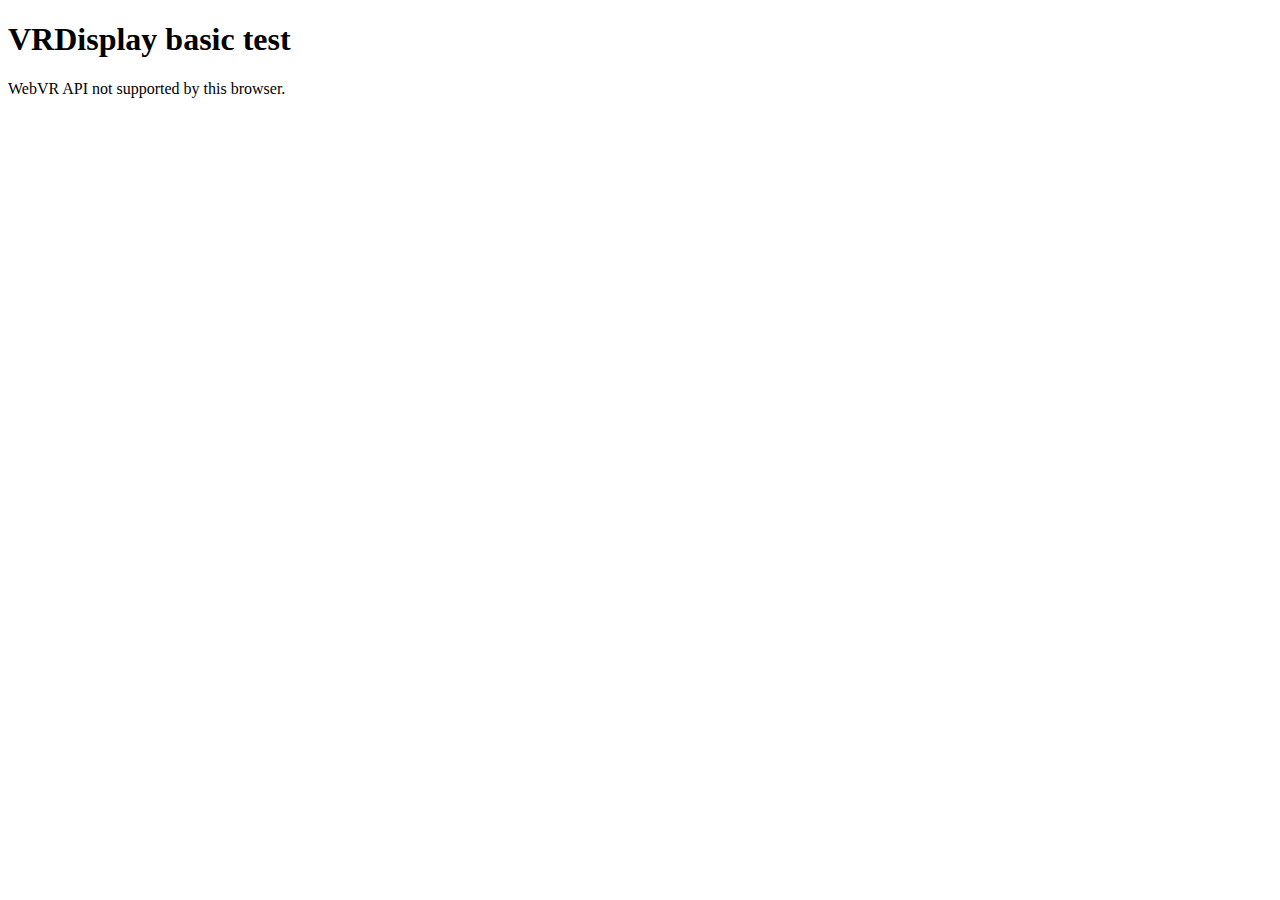
<file: basic-display-info/index.html>
<!DOCTYPE html>
<html>
  <head>
    <meta charset="utf-8">
    <meta http-equiv="X-UA-Compatible" content="IE=edge,chrome=1">
    <meta name="viewport" content="width=device-width">

    <title>VRDisplay basic test</title>

  </head>

  <body>
    <h1>VRDisplay basic test</h1>

    <p></p>

    <ul>
    </ul>


  </body>
  <script>
    var list = document.querySelector('ul');
    var info = document.querySelector('p');
    if(navigator.getVRDisplays) {
        reportDisplays();
    } else {
      info.textContent = 'WebVR API not supported by this browser.'
    }

    function reportDisplays() {
      navigator.getVRDisplays().then(function(displays) {
        for(var i = 0; i < displays.length; i++) {
          var cap = displays[i].capabilities;
          // cap is a VRDisplayCapabilities object
          var listItem = document.createElement('li');
          listItem.innerHTML = '<strong>Display ' + (i+1) + '</strong>'
                       + '<br>VR Display ID: ' + displays[i].displayId
                       + '<br>VR Display Name: ' + displays[i].displayName
                       + '<br>Display can present content: ' + cap.canPresent
                       + '<br>Display is separate from the computer\'s main display: ' + cap.hasExternalDisplay
                       + '<br>Display can return position info: ' + cap.hasPosition
                       + '<br>Display can return orientation info: ' + cap.hasOrientation
                       + '<br>Display max layers: ' + cap.maxLayers;
          list.appendChild(listItem);
        }
      });
    }

// Clear the list when needed

function clearList() {
  while (list.firstChild) {
    list.removeChild(list.firstChild);
  }
}

// Events

// supported in Firefox and Chrome

window.addEventListener('vrdisplaypresentchange', function() {
  if(vrDisplay.isPresenting) {
    info.textContent = 'Display has started presenting.';
  } else {
    info.textContent = 'Display has stopped presenting.';
  }
  clearList();
  reportDisplays();
});

// Seem to work in Chrome, but not Firefox at the moment

window.addEventListener('vrdisplayconnect', function() {
  info.textContent = 'Display connected.';
  clearList();
  reportDisplays();
});

window.addEventListener('vrdisplaydisconnect', function() {
  info.textContent = 'Display disconnected.';
  clearList();
  reportDisplays();
});

// Listed in 1.1 spec, but currently don't seem to work anywhere

window.addEventListener('vrdisplayactivate', function() {
  info.textContent = 'Display activated.';
  clearList();
  reportDisplays();
});

window.addEventListener('vrdisplaydeactivate', function() {
  info.textContent = 'Display deactivated.';
  clearList();
  reportDisplays();
});

window.addEventListener('vrdisplayblur', function() {
  info.textContent = 'Display unfocused.';
  clearList();
  reportDisplays();
});

window.addEventListener('vrdisplayfocus', function() {
  info.textContent = 'Display focused.';
  clearList();
  reportDisplays();
});


  </script>
</html>
</file>
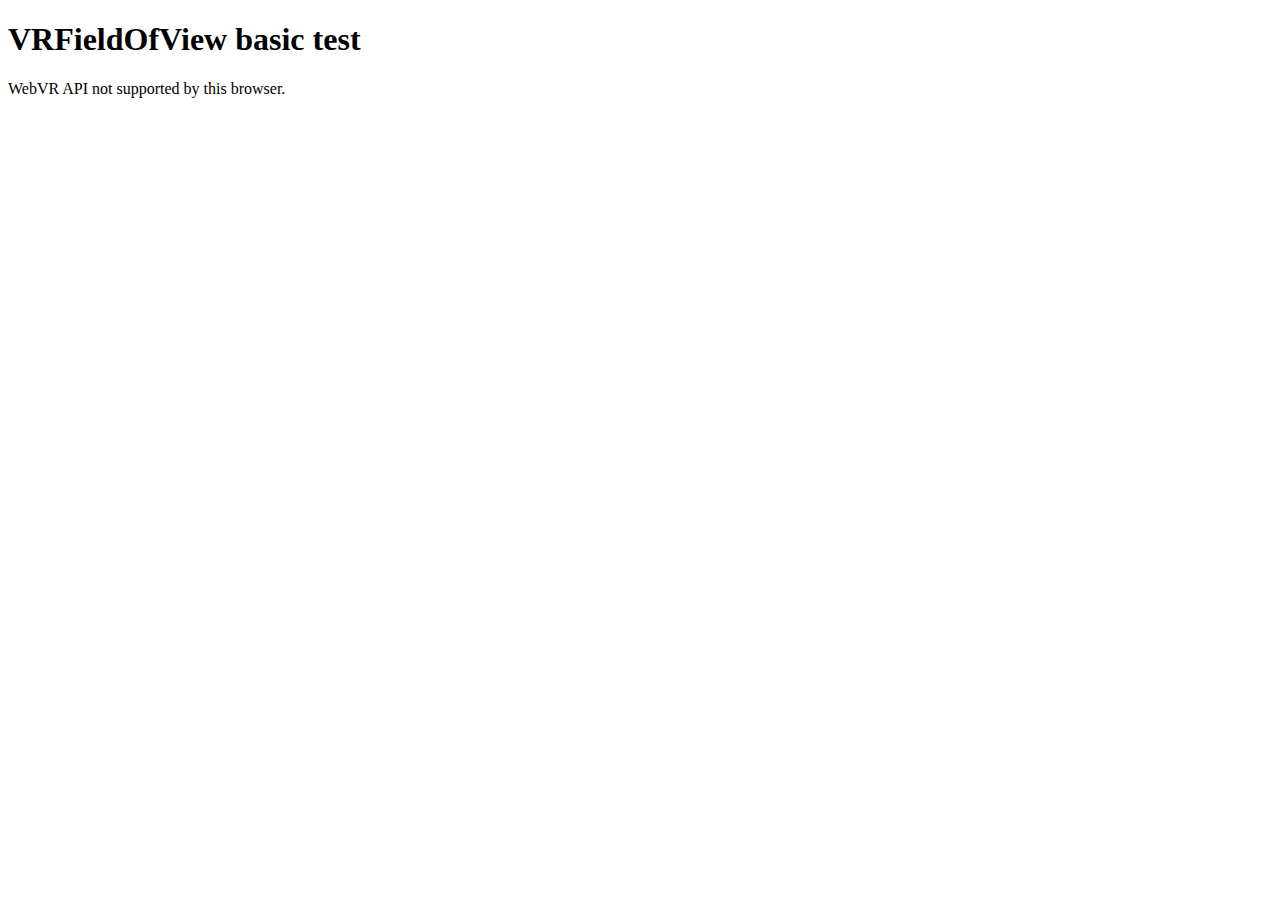
<file: field-of-view-test/index.html>
<!DOCTYPE html>
<html>
  <head>
    <meta charset="utf-8">
    <meta http-equiv="X-UA-Compatible" content="IE=edge,chrome=1">
    <meta name="viewport" content="width=device-width">

    <title>VRFieldOfView basic test</title>

  </head>

  <body>
    <h1>VRFieldOfView basic test</h1>

    <p></p>

    <ul>
    </ul>


  </body>
  <script>
    var info = document.querySelector('p');
    var list = document.querySelector('ul');
    var vrDisplay;

    if(navigator.getVRDisplays) {
        reportFieldOfView();
    } else {
      info.textContent = 'WebVR API not supported by this browser.'
    }

    function reportFieldOfView() {
      navigator.getVRDisplays().then(function(displays) {
        vrDisplay = displays[0];
        var lEye = vrDisplay.getEyeParameters('left');
        var rEye = vrDisplay.getEyeParameters('right');
        // lEye and rEye are VREyeParameters objects

        var lFOV = lEye.fieldOfView;
        var rFOV = rEye.fieldOfView;
        // lFOV and rFOV are VRFieldOfView objects

        var listitem1 = document.createElement('li');
        var listitem2 = document.createElement('li');

        listitem1.innerHTML = '<strong>Left eye parameters</strong>'
                     + '<br>Offset: ' + lEye.offset
                     + '<br>Render width: ' + lEye.renderWidth
                     + '<br>Render height: ' + lEye.renderHeight
                     + '<br>Up degrees: ' + lFOV.upDegrees
                     + '<br>Right degrees: ' + lFOV.rightDegrees
                     + '<br>Down degrees: ' + lFOV.downDegrees
                     + '<br>Left degrees: ' + lFOV.leftDegrees

       listitem2.innerHTML = '<strong>Right eye parameters</strong>'
                    + '<br>Offset: ' + rEye.offset
                    + '<br>Render width: ' + rEye.renderWidth
                    + '<br>Render height: ' + rEye.renderHeight
                    + '<br>Up degrees: ' + rFOV.upDegrees
                    + '<br>Right degrees: ' + rFOV.rightDegrees
                    + '<br>Down degrees: ' + rFOV.downDegrees
                    + '<br>Left degrees: ' + rFOV.leftDegrees

        list.appendChild(listitem1);
        list.appendChild(listitem2);
      });
    }
  </script>
</html>
</file>
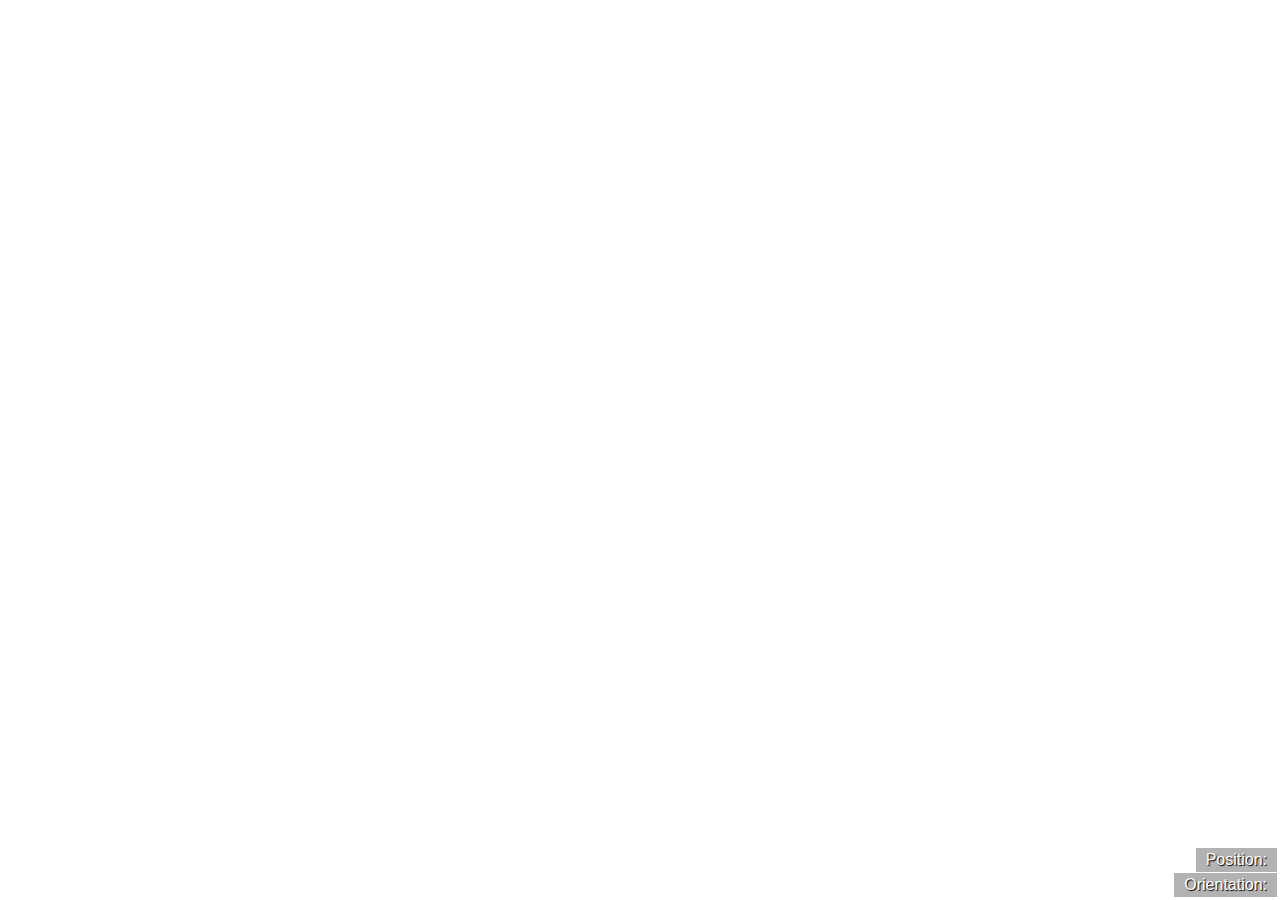
<file: positionsensorvrdevice/index.html>
<!DOCTYPE html>
<html>
  <head>
    <meta charset="utf-8">
    <meta http-equiv="X-UA-Compatible" content="IE=edge,chrome=1">
    <meta name="viewport" content="width=device-width">

    <title>PositionSensorVRDevice test</title>

    <link rel="stylesheet" href="style.css">
    <!--[if lt IE 9]>
      <script src="//html5shiv.googlecode.com/svn/trunk/html5.js"></script>
    <![endif]-->
  </head>

  <body>

  <p>Position: </p>
  <p>Orientation: </p>

  </body>
  <script>
    var posPara = document.querySelectorAll('p')[0];
    var orientPara = document.querySelectorAll('p')[1];
    var gHMD, gPositionSensor;
    var xPos = 0;
    var yPos = 0;
    var zPos = 0.25;
    var xOrient, yOrient, zOrient;
    var WIDTH,HEIGHT,lCtrOffset,rCtrOffset;
    var posState, posOrient;

    navigator.getVRDevices().then(function(devices) {
      for (var i = 0; i < devices.length; ++i) {
        if (devices[i] instanceof HMDVRDevice) {
          gHMD = devices[i];
          break;
        }
      }

      if (gHMD) {
        for (var i = 0; i < devices.length; ++i) {
          if (devices[i] instanceof PositionSensorVRDevice && devices[i].hardwareUnitId === gHMD.hardwareUnitId) {
            gPositionSensor = devices[i];
            break;
          }
        }
      }
    });

    var myCanvas = document.createElement('canvas');
    var ctx = myCanvas.getContext('2d');
    var body = document.querySelector('body');
    body.appendChild(myCanvas);

    var image = new Image();
    image.src = 'firefox.png';
    image.onload = draw;

    function draw() {
      WIDTH = window.innerWidth;
      HEIGHT = window.innerHeight;
      lCtrOffset = WIDTH*0.25;
      rCtrOffset = WIDTH*0.25;

      myCanvas.width = WIDTH;
      myCanvas.height = HEIGHT;

      setView();
      drawImages();
      drawCrosshairs();

      requestAnimationFrame(draw);
    }

    function drawImages() {
      ctx.fillStyle = 'white';
      ctx.fillRect(0,0,WIDTH,HEIGHT);

      ctx.save();
      ctx.beginPath();
      ctx.translate(WIDTH/4,HEIGHT/2);
      ctx.rect(-(WIDTH/4),-(HEIGHT/2),WIDTH/2,HEIGHT);
      ctx.clip();
      ctx.strokeStyle = "black";
      ctx.rotate(zOrient * Math.PI / 180);
      ctx.transform(1,0,0,1,0,0);
      ctx.drawImage(image,-(WIDTH/4)+lCtrOffset-((image.width)/(2*(1/zPos)))+xPos-yOrient,-((image.height)/(2*(1/zPos)))+yPos+xOrient,image.width*zPos,image.height*zPos);
      ctx.stroke();
      ctx.restore();

      ctx.save();
      ctx.beginPath();
      ctx.translate(WIDTH*0.75,HEIGHT/2);
      ctx.rect(-(WIDTH/4),-(HEIGHT/2),WIDTH/2,HEIGHT);
      ctx.clip();
      ctx.strokeStyle = "black";
      ctx.rotate(zOrient * Math.PI / 180);
      ctx.drawImage(image,(WIDTH*0.25)-rCtrOffset-((image.width)/(2*(1/zPos)))+xPos-yOrient,-((image.height)/(2*(1/zPos)))+yPos+xOrient,image.width*zPos,image.height*zPos);
      ctx.stroke();
      ctx.restore();
    }

    function drawCrosshairs() {
      ctx.beginPath();
      ctx.moveTo(lCtrOffset,(HEIGHT/2)-10);
      ctx.lineTo(lCtrOffset,(HEIGHT/2)+10);
      ctx.moveTo(lCtrOffset-10,(HEIGHT/2));
      ctx.lineTo(lCtrOffset+10,(HEIGHT/2));
      ctx.moveTo(WIDTH-rCtrOffset,(HEIGHT/2)-10);
      ctx.lineTo(WIDTH-rCtrOffset,(HEIGHT/2)+10);
      ctx.moveTo(WIDTH-rCtrOffset-10,(HEIGHT/2));
      ctx.lineTo(WIDTH-rCtrOffset+10,(HEIGHT/2));
      ctx.strokeStyle = "black";
      ctx.lineWidth = 2;
      ctx.stroke();
    }

    function setView() {
      var posState = gPositionSensor.getState();
      if(posState.hasPosition) {
        posPara.textContent = 'Position: x' + roundToTwo(posState.position.x) + " y"
                                    + roundToTwo(posState.position.y) + " z"
                                    + roundToTwo(posState.position.z);
        xPos = -posState.position.x * WIDTH * 2;
        yPos = posState.position.y * HEIGHT * 2;
        if(-posState.position.z > 0.01) {
          zPos = -posState.position.z;
        } else {
          zPos = 0.01;
        }
      }

      if(posState.hasOrientation) {
        orientPara.textContent = 'Orientation: x' + roundToTwo(posState.orientation.x) + " y"
                                    + roundToTwo(posState.orientation.y) + " z"
                                    + roundToTwo(posState.orientation.z);
        xOrient = posState.orientation.x * WIDTH;
        yOrient = -posState.orientation.y * HEIGHT * 2;
        zOrient = -posState.orientation.z * 180;

      }
    }

    function roundToTwo(num) {    
      return +(Math.round(num + "e+2")  + "e-2");
    }

    myCanvas.addEventListener('click',fullScreen,false);

    function fullScreen() {
      if (myCanvas.requestFullscreen) {
        myCanvas.requestFullscreen();
      } else if (myCanvas.msRequestFullscreen) {
        myCanvas.msRequestFullscreen();
      } else if (myCanvas.mozRequestFullScreen) {
        myCanvas.mozRequestFullScreen();
      } else if (myCanvas.webkitRequestFullscreen) {
        myCanvas.webkitRequestFullscreen();
      }
    }

    
  </script>
</html>
</file>
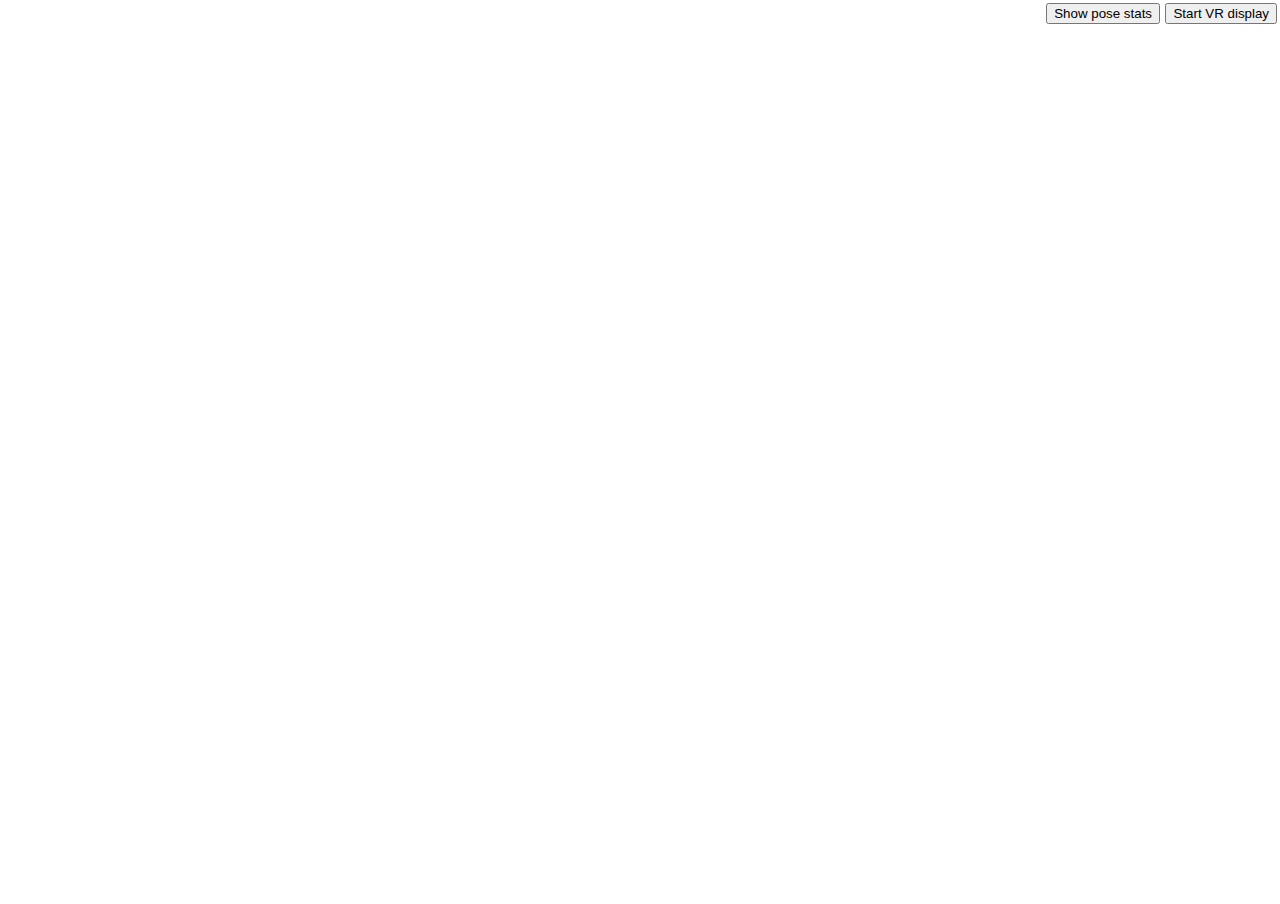
<file: raw-webgl-controller-example/index.html>
<!doctype html>
<html>
  <head>
    <title>Raw WebGL/WebVR Demo</title>
    <meta http-equiv="Content-Type" content="text/html; charset=utf-8">
    <link rel="stylesheet" href="webgl.css" type="text/css">
  </head>

  <body>
    <canvas id="glcanvas" width="640" height="480">
      Your browser doesn't appear to support the <code>&lt;canvas&gt;</code> element.
    </canvas>
    <button class="stop-start">Start VR display</button>
    <button class="pose-stats">Show pose stats</button>

    <section>
      <div>
        <p class="pos">&nbsp;</p>
        <p class="orient">&nbsp;</p>
      </div>
      <div>
        <p class="lin-vel">&nbsp;</p>
        <p class="ang-vel">&nbsp;</p>
      </div>
      <div>
        <p class="lin-acc">&nbsp;</p>
        <p class="ang-acc">&nbsp;</p>
      </div>
    </section>

    <script src="sylvester.js" type="text/javascript"></script>
    <script src="glUtils.js" type="text/javascript"></script>
    <script src="webgl-demo.js" type="text/javascript"></script>

    <!-- Fragment shader program -->

    <script id="shader-fs" type="x-shader/x-fragment">
      varying highp vec2 vTextureCoord;

      uniform sampler2D uSampler;

      void main(void) {
        gl_FragColor = texture2D(uSampler, vec2(vTextureCoord.s, vTextureCoord.t));
      }
    </script>

    <!-- Vertex shader program -->

    <script id="shader-vs" type="x-shader/x-vertex">
      attribute vec3 aVertexPosition;
      attribute vec2 aTextureCoord;

      uniform mat4 uMVMatrix;
      uniform mat4 uPMatrix;

      varying highp vec2 vTextureCoord;

      void main(void) {
        gl_Position = uPMatrix * uMVMatrix * vec4(aVertexPosition, 1.0);
        vTextureCoord = aTextureCoord;
      }
    </script>
  </body>
</html>
</file>
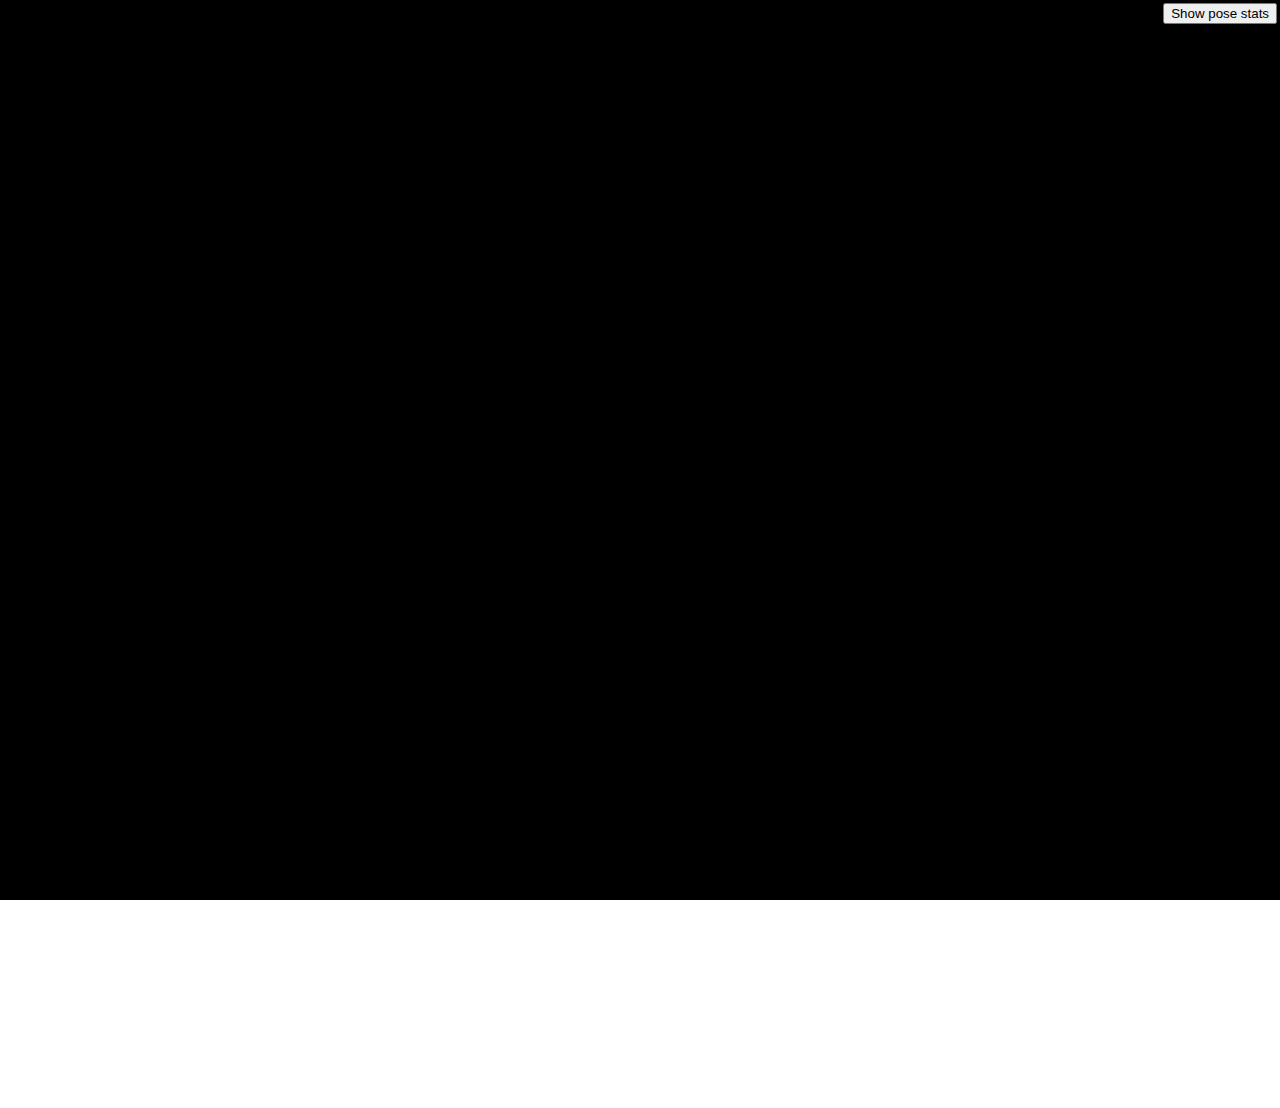
<file: raw-webgl-example/index.html>
<!doctype html>
<html>
  <head>
    <title>Raw WebGL/WebVR Demo</title>
    <meta http-equiv="Content-Type" content="text/html; charset=utf-8">
    <link rel="stylesheet" href="webgl.css" type="text/css">
  </head>

  <body onload="start()">
    <canvas id="glcanvas" width="640" height="480">
      Your browser doesn't appear to support the <code>&lt;canvas&gt;</code> element.
    </canvas>
    <button class="stop-start">Start VR display</button>
    <button class="pose-stats">Show pose stats</button>

    <section>
      <div>
        <p class="pos">&nbsp;</p>
        <p class="orient">&nbsp;</p>
      </div>
      <div>
        <p class="lin-vel">&nbsp;</p>
        <p class="ang-vel">&nbsp;</p>    
      </div>
      <div>
        <p class="lin-acc">&nbsp;</p>
        <p class="ang-acc">&nbsp;</p>     
      </div>
    </section>

    <script src="sylvester.js" type="text/javascript"></script>
    <script src="glUtils.js" type="text/javascript"></script>
    <script src="webgl-demo.js" type="text/javascript"></script>

    <!-- Fragment shader program -->

    <script id="shader-fs" type="x-shader/x-fragment">
      varying highp vec2 vTextureCoord;

      uniform sampler2D uSampler;

      void main(void) {
        gl_FragColor = texture2D(uSampler, vec2(vTextureCoord.s, vTextureCoord.t));
      }
    </script>

    <!-- Vertex shader program -->

    <script id="shader-vs" type="x-shader/x-vertex">
      attribute vec3 aVertexPosition;
      attribute vec2 aTextureCoord;

      uniform mat4 uMVMatrix;
      uniform mat4 uPMatrix;

      varying highp vec2 vTextureCoord;

      void main(void) {
        gl_Position = uPMatrix * uMVMatrix * vec4(aVertexPosition, 1.0);
        vTextureCoord = aTextureCoord;
      }
    </script>
  </body>
</html>
</file>
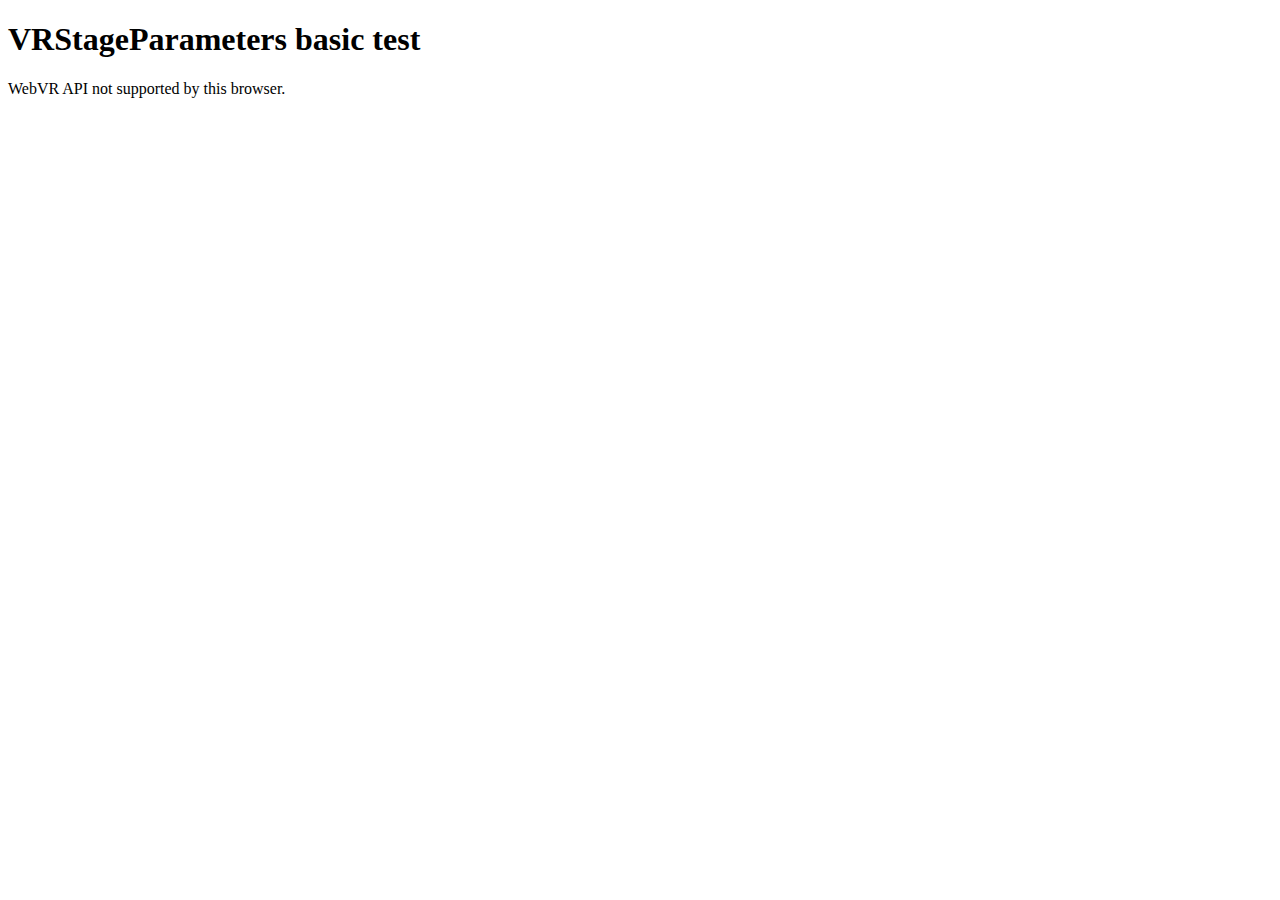
<file: stage-parameters-test/index.html>
<!DOCTYPE html>
<html>
  <head>
    <meta charset="utf-8">
    <meta http-equiv="X-UA-Compatible" content="IE=edge,chrome=1">
    <meta name="viewport" content="width=device-width">

    <title>VRStageParameters basic test</title>

  </head>

  <body>
    <h1>VRStageParameters basic test</h1>

    <p></p>

    <ul>
    </ul>


  </body>
  <script>
    var info = document.querySelector('p');
    var vrDisplay;

    if(navigator.getVRDisplays) {
        reportStageParams();
    } else {
      info.textContent = 'WebVR API not supported by this browser.'
    }

    function reportStageParams() {
      navigator.getVRDisplays().then(function(displays) {
        vrDisplay = displays[0];
        var stageParams = displays[i].stageParameters;
        // stageParams is a VRStageParameters object

        if(stageParams === null) {
          info.textContent = 'Your VR Hardware does not support room-scale experiences.'
        } else {
          info.textContent = '<strong>Display stage parameters</strong>'
                       + '<br>Sitting to standing transform: ' + stageParams.sittingToStandingTransform
                       + '<br>Play area width (m): ' + stageParams.sizeX
                       + '<br>Play area depth (m): ' + stageParams.sizeY
        }
      });
    }
  </script>
</html>
</file>
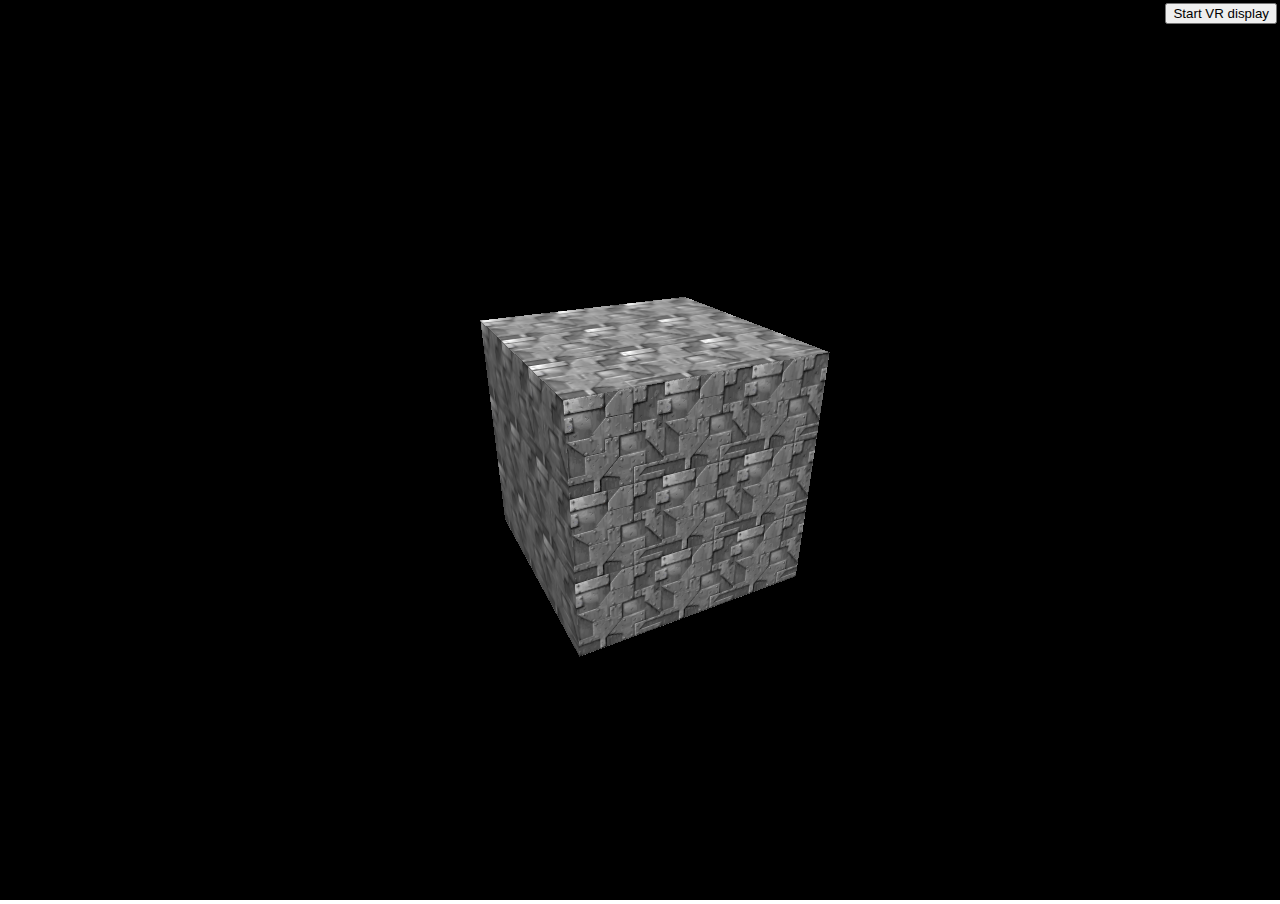
<file: three-js-webvr-demo/index.html>
<!DOCTYPE html>
<html>
  <head>
    <meta charset="utf-8">
    <meta http-equiv="X-UA-Compatible" content="IE=edge,chrome=1">
    <meta name="viewport" content="width=device-width">

    <title>Simple 3D WebVR scene</title>

    <style>
      body {
        margin: 0;
      }

      body {
        overflow: hidden;
      }

      button {
        position: absolute;
        top: 3px;
        right: 3px;
      }
    </style>
  </head>

  <body>

  <button>Start VR display</button>

  <script src="three.min.js"></script>
  <script src="VREffect.js"></script>
  <script src="WebVR.js"></script>
  <script src="WebVRCamera.js"></script>
  <script src="main.js"></script>
  </body>
</html>
</file>
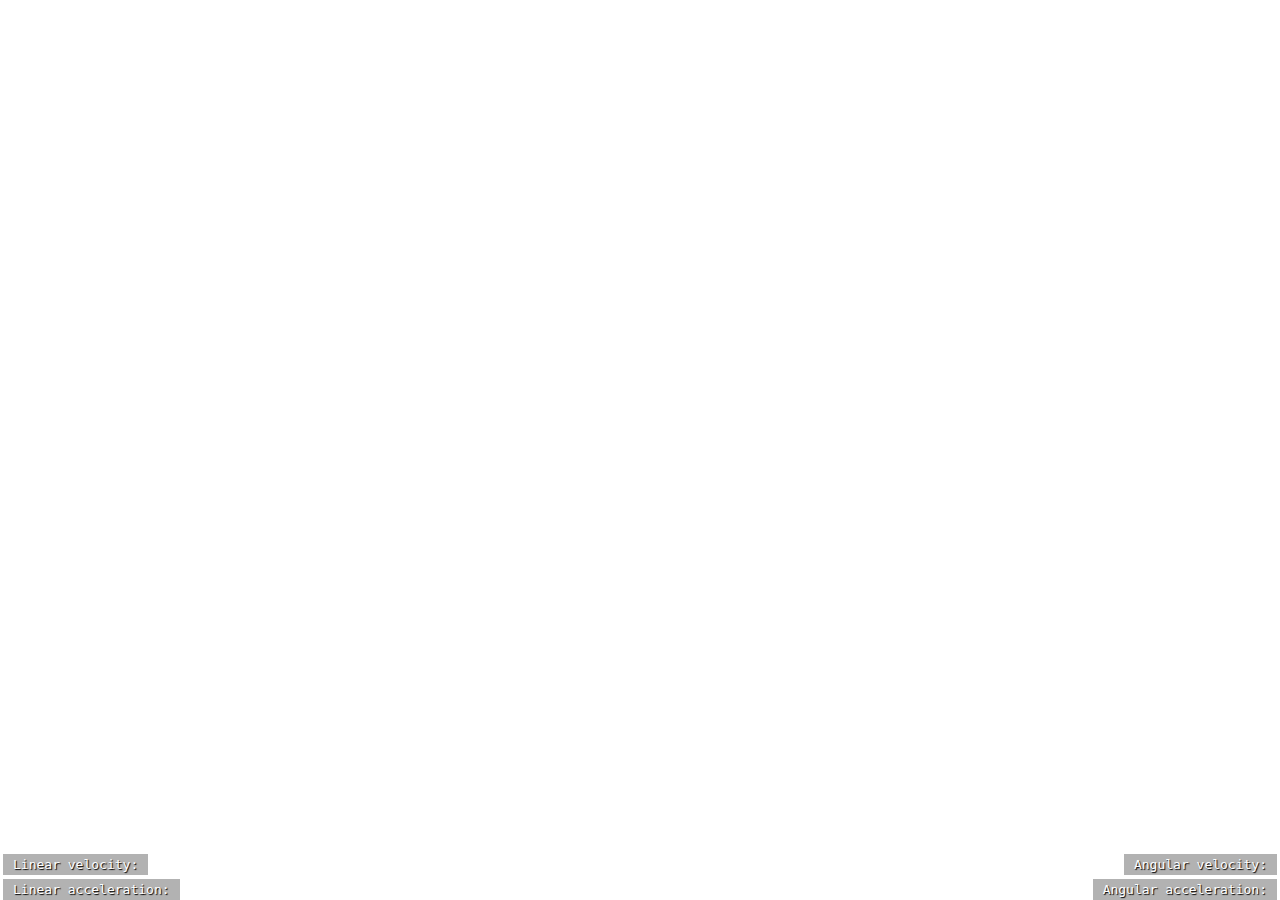
<file: velocity-acceleration/index.html>
<!DOCTYPE html>
<html>
  <head>
    <meta charset="utf-8">
    <meta http-equiv="X-UA-Compatible" content="IE=edge,chrome=1">
    <meta name="viewport" content="width=device-width">

    <title>PositionSensorVRDevice test</title>

    <link rel="stylesheet" href="style.css">
    <!--[if lt IE 9]>
      <script src="//html5shiv.googlecode.com/svn/trunk/html5.js"></script>
    <![endif]-->
  </head>

  <body>

  <p>Linear velocity: </p>
  <p>Linear acceleration: </p>
  <p>Angular velocity: </p>
  <p>Angular acceleration: </p>
  

  </body>
  <script>
    var linVelPara = document.querySelectorAll('p')[0];
    var linAccPara = document.querySelectorAll('p')[1];
    var angVelPara = document.querySelectorAll('p')[2];
    var angAccPara = document.querySelectorAll('p')[3];

    var gHMD, gPositionSensor;
    var xPos = 0;
    var yPos = 0;
    var zPos = 0.25;
    var xOrient, yOrient, zOrient;
    var WIDTH,HEIGHT,lCtrOffset,rCtrOffset;
    var posState, posOrient;

    navigator.getVRDevices().then(function(devices) {
      for (var i = 0; i < devices.length; ++i) {
        if (devices[i] instanceof HMDVRDevice) {
          gHMD = devices[i];
          break;
        }
      }

      if (gHMD) {
        for (var i = 0; i < devices.length; ++i) {
          if (devices[i] instanceof PositionSensorVRDevice && devices[i].hardwareUnitId === gHMD.hardwareUnitId) {
            gPositionSensor = devices[i];
            break;
          }
        }
      }
    });

    var myCanvas = document.createElement('canvas');
    var ctx = myCanvas.getContext('2d');
    var body = document.querySelector('body');
    body.appendChild(myCanvas);

    var image = new Image();
    image.src = 'firefox.png';
    image.onload = draw;

    function draw() {
      WIDTH = window.innerWidth;
      HEIGHT = window.innerHeight;
      lCtrOffset = WIDTH*0.25;
      rCtrOffset = WIDTH*0.25;

      myCanvas.width = WIDTH;
      myCanvas.height = HEIGHT;

      setView();
      drawImages();
      drawCrosshairs();

      requestAnimationFrame(draw);
    }

    function drawImages() {
      ctx.fillStyle = 'white';
      ctx.fillRect(0,0,WIDTH,HEIGHT);

      ctx.save();
      ctx.beginPath();
      ctx.translate(WIDTH/4,HEIGHT/2);
      ctx.rect(-(WIDTH/4),-(HEIGHT/2),WIDTH/2,HEIGHT);
      ctx.clip();
      ctx.strokeStyle = "black";
      ctx.rotate(zOrient * Math.PI / 180);
      ctx.transform(1,0,0,1,0,0);
      ctx.drawImage(image,-(WIDTH/4)+lCtrOffset-((image.width)/(2*(1/zPos)))+xPos-yOrient,-((image.height)/(2*(1/zPos)))+yPos+xOrient,image.width*zPos,image.height*zPos);
      ctx.stroke();
      ctx.restore();

      ctx.save();
      ctx.beginPath();
      ctx.translate(WIDTH*0.75,HEIGHT/2);
      ctx.rect(-(WIDTH/4),-(HEIGHT/2),WIDTH/2,HEIGHT);
      ctx.clip();
      ctx.strokeStyle = "black";
      ctx.rotate(zOrient * Math.PI / 180);
      ctx.drawImage(image,(WIDTH*0.25)-rCtrOffset-((image.width)/(2*(1/zPos)))+xPos-yOrient,-((image.height)/(2*(1/zPos)))+yPos+xOrient,image.width*zPos,image.height*zPos);
      ctx.stroke();
      ctx.restore();
    }

    function drawCrosshairs() {
      ctx.beginPath();
      ctx.moveTo(lCtrOffset,(HEIGHT/2)-10);
      ctx.lineTo(lCtrOffset,(HEIGHT/2)+10);
      ctx.moveTo(lCtrOffset-10,(HEIGHT/2));
      ctx.lineTo(lCtrOffset+10,(HEIGHT/2));
      ctx.moveTo(WIDTH-rCtrOffset,(HEIGHT/2)-10);
      ctx.lineTo(WIDTH-rCtrOffset,(HEIGHT/2)+10);
      ctx.moveTo(WIDTH-rCtrOffset-10,(HEIGHT/2));
      ctx.lineTo(WIDTH-rCtrOffset+10,(HEIGHT/2));
      ctx.strokeStyle = "black";
      ctx.lineWidth = 2;
      ctx.stroke();
    }

    function setView() {
      var posState = gPositionSensor.getState();
      if(posState.hasPosition) {
        xPos = -posState.position.x * WIDTH * 2;
        yPos = posState.position.y * HEIGHT * 2;
        if(-posState.position.z > 0.01) {
          zPos = -posState.position.z;
        } else {
          zPos = 0.01;
        }
      }

      if(posState.hasOrientation) {
        xOrient = posState.orientation.x * WIDTH;
        yOrient = -posState.orientation.y * HEIGHT * 2;
        zOrient = posState.orientation.z * 180;
      }

      linVelPara.textContent = 'Linear velocity: x' + formatNumber(posState.linearVelocity.x) + " y"
                                    + formatNumber(posState.linearVelocity.y) + " z"
                                    + formatNumber(posState.linearVelocity.z);

      linAccPara.textContent = 'Linear acceleration: x' + formatNumber(posState.linearAcceleration.x) + " y"
                                    + formatNumber(posState.linearAcceleration.y) + " z"
                                    + formatNumber(posState.linearAcceleration.z);
      
      angVelPara.textContent = 'Angular velocity: x' + formatNumber(posState.angularVelocity.x) + " y"
                                    + formatNumber(posState.angularVelocity.y) + " z"
                                    + formatNumber(posState.angularVelocity.z);

      angAccPara.textContent = 'Angular acceleration: x' + formatNumber(posState.angularVelocity.x) + " y"
                                    + formatNumber(posState.angularVelocity.y) + " z"
                                    + formatNumber(posState.angularVelocity.z);
    }

    function formatNumber(number) {
      number = number.toFixed(2);
      if(number => 0) {
        number = Math.abs(number);
        number = number.toFixed(2);
        number = "+" + number;
      }
      return number;
    }


    myCanvas.addEventListener('click',fullScreen,false);

    function fullScreen() {
      if (myCanvas.requestFullscreen) {
        myCanvas.requestFullscreen();
      } else if (myCanvas.msRequestFullscreen) {
        myCanvas.msRequestFullscreen();
      } else if (myCanvas.mozRequestFullScreen) {
        myCanvas.mozRequestFullScreen();
      } else if (myCanvas.webkitRequestFullscreen) {
        myCanvas.webkitRequestFullscreen();
      }
    }

    
  </script>
</html>
</file>
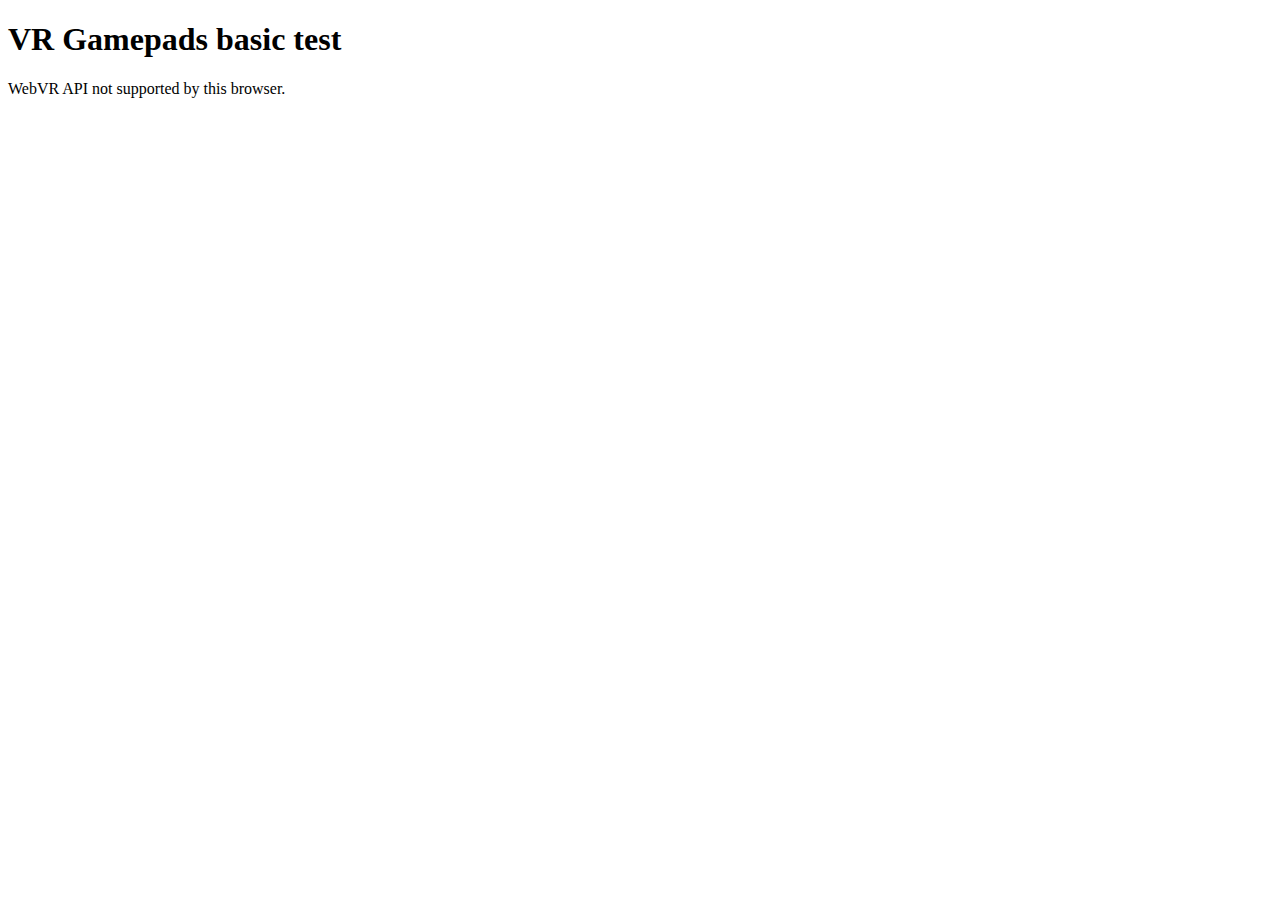
<file: vr-controller-basic-info/index.html>
<!DOCTYPE html>
<html>
  <head>
    <meta charset="utf-8">
    <meta http-equiv="X-UA-Compatible" content="IE=edge,chrome=1">
    <meta name="viewport" content="width=device-width">

    <title>VR Gamepads basic test</title>

  </head>

  <body>
    <h1>VR Gamepads basic test</h1>

    <p></p>

    <ul>
    </ul>


  </body>
  <script>
    var list = document.querySelector('ul');
    var info = document.querySelector('p');

    if(navigator.getVRDisplays && navigator.getGamepads) {
        reportDisplays();
    } else {
      info.textContent = 'WebVR API not supported by this browser.'
    }

    function reportDisplays() {
      navigator.getVRDisplays().then(function(displays) {
      	console.log(displays.length + ' displays');
        for(var i = 0; i < displays.length; i++) {
          var cap = displays[i].capabilities;
          // cap is a VRDisplayCapabilities object
          var listItem = document.createElement('li');
          listItem.innerHTML = '<strong>Display ' + (i+1) + '</strong>'
                       + '<br>VR Display ID: ' + displays[i].displayId
                       + '<br>VR Display Name: ' + displays[i].displayName
                       + '<br>Display can present content: ' + cap.canPresent
                       + '<br>Display is separate from the computer\'s main display: ' + cap.hasExternalDisplay
                       + '<br>Display can return position info: ' + cap.hasPosition
                       + '<br>Display can return orientation info: ' + cap.hasOrientation
                       + '<br>Display max layers: ' + cap.maxLayers;
          list.appendChild(listItem);
        }
      });
    }

    function reportGamepad(gp) {
      var listItem = document.createElement('li');
      listItem.classList = 'gamepad' + gp.id;
      listItem.innerHTML = '<strong>Gamepad: ' + gp.id + '</strong>'
                   + '<br>associated with VR Display ID: ' + gp.displayId
                   + '<br>Gamepad associated with which hand: ' + gp.hand
                   + '<br>Available haptic actuators: ' + gp.hapticActuators.length
                   + '<br>Gamepad can return position info: ' + gp.pose.hasPosition
                   + '<br>Gamepad can return orientation info: ' + gp.pose.hasOrientation;
      list.appendChild(listItem);
    }

// Remove gamepads when needed

function removeGamepads() {
	var gpLi = document.querySelectorAll('.gamepad');
	for(var i = 0; i < gpLi.length; i++) {
    list.removeChild(gpLi[i]);
	}
}

// Events

// supported in Firefox and Chrome

window.addEventListener('vrdisplaypresentchange', function() {
  if(vrDisplay.isPresenting) {
    info.textContent = 'Display has started presenting.';
  } else {
    info.textContent = 'Display has stopped presenting.';
  }
});

// Seem to work in Chrome, but not Firefox at the moment

window.addEventListener('vrdisplayconnected', function() {
  info.textContent = 'Display connected.';
  clearList();
});

window.addEventListener('vrdisplaydisconnected', function() {
  info.textContent = 'Display disconnected.';
  clearList();
});

// Gamepad API events, supported in Firefox and Chrome

window.addEventListener('gamepadconnected', function(e) {
  info.textContent = 'Gamepad ' + e.gamepad.id + ' connected.';
  reportGamepad(e.gamepad);
});

window.addEventListener('gamepaddisconnected', function(e) {
  info.textContent = 'Gamepad ' + e.gamepad.id + ' disconnected.';
  list.removeChild('gamepad' + e.gamepad.id);
});


  </script>
</html>
</file>
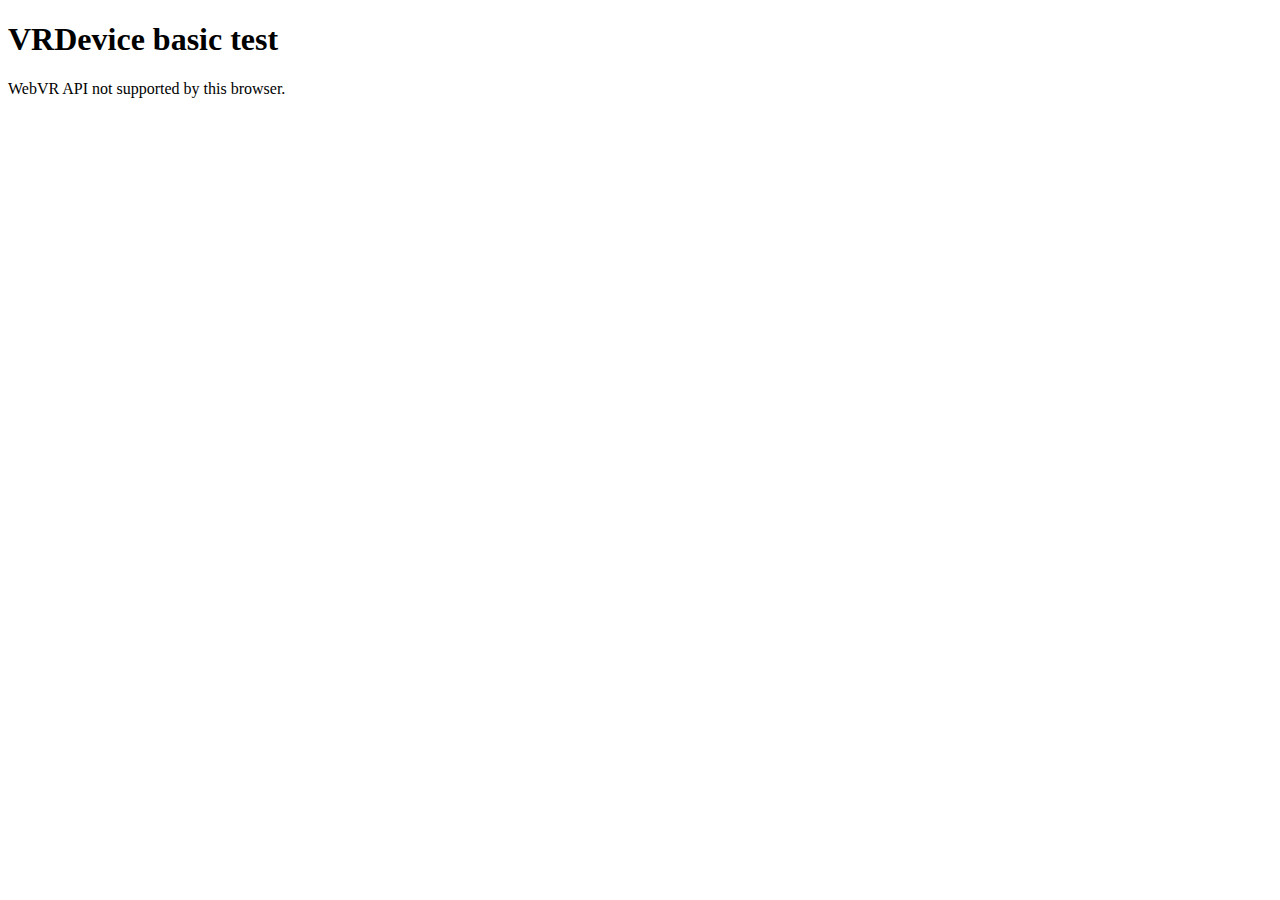
<file: vrdevice/index.html>
<!DOCTYPE html>
<html>
  <head>
    <meta charset="utf-8">
    <meta http-equiv="X-UA-Compatible" content="IE=edge,chrome=1">
    <meta name="viewport" content="width=device-width">

    <title>VRDevice basic test</title>

    <link rel="stylesheet" href="">
    <!--[if lt IE 9]>
      <script src="//html5shiv.googlecode.com/svn/trunk/html5.js"></script>
    <![endif]-->
  </head>

  <body>
    <h1>VRDevice basic test</h1>

    <p></p>

    <ul>
    </ul>


  </body>
  <script>
    var list = document.querySelector('ul');
    var info = document.querySelector('p');
    if(navigator.getVRDevices) {
    navigator.getVRDevices().then(function(myDevices) {
      reportDevices(myDevices);     
    });
    } else {
      info.textContent = 'WebVR API not supported by this browser.'
    }

    function reportDevices(devices) {
      for(i = 0; i < devices.length; i++) {
        var listItem = document.createElement('li');
        listItem.innerHTML = 'Device ' + (i+1)
                     + ': <strong>Hardware ID</strong>: ' + devices[i].hardwareUnitId
                     + ', <strong>VD Device ID</strong>: ' + devices[i].deviceId
                     + ', <strong>VR Device Name</strong>: ' + devices[i].deviceName
                     + '.';
        list.appendChild(listItem);
      }

      info.textContent = 'Even if no VR devices are connected, you will likely still get some test results returned for the moment, for example two (Cardboard) devices in the case of Firefox Nightly.'
    }


  </script>
</html>
</file>
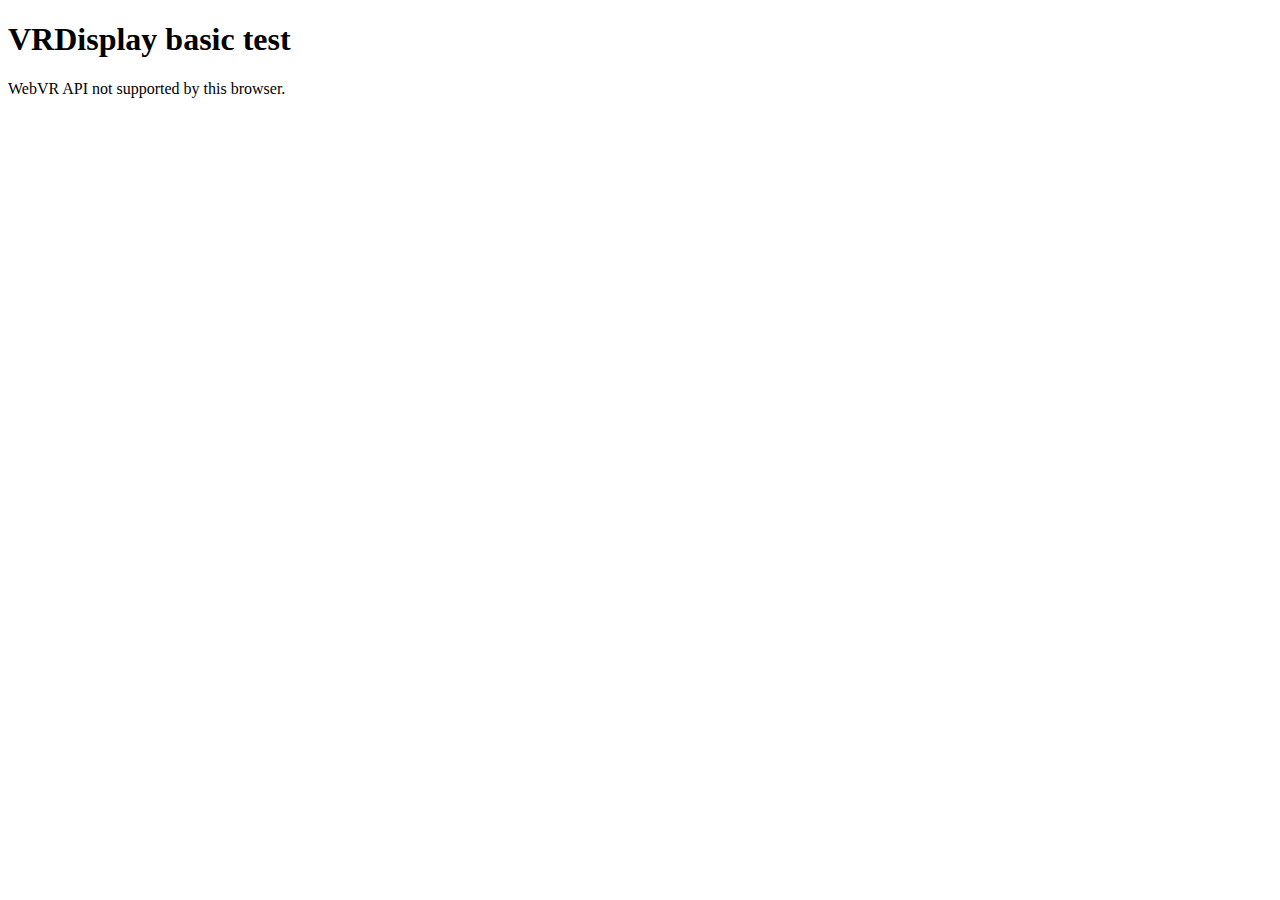
<file: webvr/basic-display-info/index.html>
<!DOCTYPE html>
<html>
  <head>
    <meta charset="utf-8">
    <meta http-equiv="X-UA-Compatible" content="IE=edge,chrome=1">
    <meta name="viewport" content="width=device-width">

    <title>VRDisplay basic test</title>

  </head>

  <body>
    <h1>VRDisplay basic test</h1>

    <p></p>

    <ul>
    </ul>


  </body>
  <script>
    var list = document.querySelector('ul');
    var info = document.querySelector('p');
    if(navigator.getVRDisplays) {
        reportDisplays();
    } else {
      info.textContent = 'WebVR API not supported by this browser.'
    }

    function reportDisplays() {
      navigator.getVRDisplays().then(function(displays) {
        for(var i = 0; i < displays.length; i++) {
          var cap = displays[i].capabilities;
          // cap is a VRDisplayCapabilities object
          var listItem = document.createElement('li');
          listItem.innerHTML = '<strong>Display ' + (i+1) + '</strong>'
                       + '<br>VR Display ID: ' + displays[i].displayId
                       + '<br>VR Display Name: ' + displays[i].displayName
                       + '<br>Display can present content: ' + cap.canPresent
                       + '<br>Display is separate from the computer\'s main display: ' + cap.hasExternalDisplay
                       + '<br>Display can return position info: ' + cap.hasPosition
                       + '<br>Display can return orientation info: ' + cap.hasOrientation
                       + '<br>Display max layers: ' + cap.maxLayers;
          list.appendChild(listItem);
        }
      });
    }

// Clear the list when needed

function clearList() {
  while (list.firstChild) {
    list.removeChild(list.firstChild);
  }
}

// Events

// supported in Firefox and Chrome

window.addEventListener('vrdisplaypresentchange', function() {
  if(vrDisplay.isPresenting) {
    info.textContent = 'Display has started presenting.';
  } else {
    info.textContent = 'Display has stopped presenting.';
  }
  clearList();
  reportDisplays();
});

window.addEventListener('vrdisplayconnect', function() {
  info.textContent = 'Display connected.';
  clearList();
  reportDisplays();
});

window.addEventListener('vrdisplaydisconnect', function() {
  info.textContent = 'Display disconnected.';
  clearList();
  reportDisplays();
});

window.addEventListener('vrdisplayactivate', function() {
  info.textContent = 'Display activated.';
  clearList();
  reportDisplays();
});

window.addEventListener('vrdisplaydeactivate', function() {
  info.textContent = 'Display deactivated.';
  clearList();
  reportDisplays();
});

// Listed in 1.1 spec, but currently don't seem to work anywhere

window.addEventListener('vrdisplayblur', function() {
  info.textContent = 'Display unfocused.';
  clearList();
  reportDisplays();
});

window.addEventListener('vrdisplayfocus', function() {
  info.textContent = 'Display focused.';
  clearList();
  reportDisplays();
});


  </script>
</html>
</file>
<file: positionsensorvrdevice/style.css>
h1 {
  position: absolute;
}

html,body,canvas {
	margin: 0;
	padding: 0;
}

body {
  overflow:hidden;
}

html {
  font-family: helvetica,arial,sans-serif;
}

button {
  position: absolute;
  left: 3px;
  bottom: 2px;
}

p {
  position: absolute;
  color: white;
  text-shadow: 1px 1px 1px black;
  padding: 3px 10px;
  background-color: rgba(0,0,0,0.3);
}

p:nth-child(2) {
  right: 3px;
  bottom: -13px;
}

p:nth-child(1) {
  right: 3px;
  bottom: 12px;
}
</file>
<file: raw-webgl-controller-example/webgl.css>
html {
	height: 100%;
	font-family: sans-serif;
}

body {
  margin: 0;
  height: inherit;
  overflow: hidden;
}

canvas {
  width: 100%;
  height: 100%;
}

button {
  position: absolute;
  top: 3px;
}

.stop-start {
  right: 3px;
}

.pose-stats {
  right: 120px;
}

section {
  position: absolute;
  background-color: rgb(255,255,255,0.5);
  color: black;
  bottom: 3px;
  right: 3px;
  display: flex;
}

section p {
  padding: 5px 10px;
  margin: 0;
  font-size: 11px;
  width: 230px;
  text-align: center;
}
</file>
<file: raw-webgl-example/webgl.css>
html {
	height: 100%;
}

body {
  margin: 0;
  height: inherit;
  overflow: hidden;
}

canvas {
  width: 100%;
  height: 100%;
}

button {
	position: absolute;
	top: 3px;
	right: 3px;
}
</file>
<file: velocity-acceleration/style.css>
h1 {
  position: absolute;
}

html,body,canvas {
	margin: 0;
	padding: 0;
}

body {
  overflow:hidden;
}

html {
  font-family: monospace;
}

p {
  position: absolute;
  color: white;
  text-shadow: 1px 1px 1px black;
  padding: 3px 10px;
  background-color: rgba(0,0,0,0.3);
}

p:nth-child(4) {
  right: 3px;
  bottom: -13px;
}

p:nth-child(3) {
  right: 3px;
  bottom: 12px;
}

p:nth-child(2) {
  left: 3px;
  bottom: -13px;
}

p:nth-child(1) {
  left: 3px;
  bottom: 12px;
}
</file>
